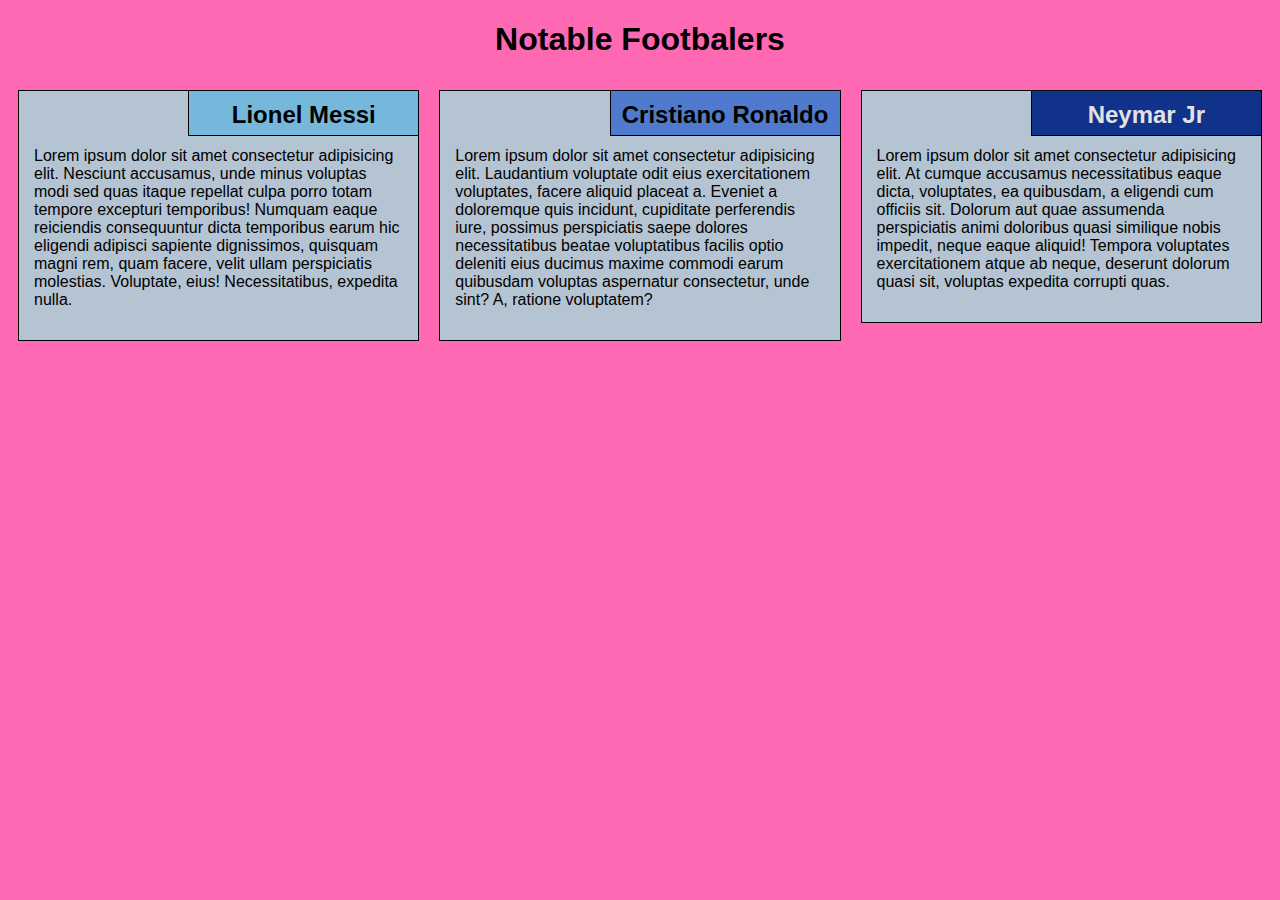
<file: md1sol/index.html>
<!DOCTYPE html>
<html lang="en">

<head>
    <meta charset="utf-8">
    <meta name="viewport" content="width=device-width, initial-scale=1">
    <title>Assignment Solution for Module 2</title>
    <link rel="stylesheet" href="css/style.css">
</head>

<body>
    <h1>Notable Footbalers</h1>
    <div class="row">
        <div class="col-lg-4 col-md-6 col-sm-12">
            <section class="lebesgue">
                <h2>Lionel Messi</h2>
                <p>
                    Lorem ipsum dolor sit amet consectetur adipisicing elit. Nesciunt accusamus, unde minus voluptas modi sed quas itaque repellat culpa porro totam tempore excepturi temporibus! Numquam eaque reiciendis consequuntur dicta temporibus earum hic eligendi adipisci sapiente dignissimos, quisquam magni rem, quam facere, velit ullam perspiciatis molestias. Voluptate, eius! Necessitatibus, expedita nulla.
                </p>
            </section>
        </div>
        <div class="col-lg-4 col-md-6 col-sm-12">
            <section class="fubini">
                <h2>Cristiano Ronaldo</h2>
                <p>
                    Lorem ipsum dolor sit amet consectetur adipisicing elit. Laudantium voluptate odit eius exercitationem voluptates, facere aliquid placeat a. Eveniet a doloremque quis incidunt, cupiditate perferendis iure, possimus perspiciatis saepe dolores necessitatibus beatae voluptatibus facilis optio deleniti eius ducimus maxime commodi earum quibusdam voluptas aspernatur consectetur, unde sint? A, ratione voluptatem?
                </p>
            </section>
        </div>
        <div class="col-lg-4 col-md-12 col-sm-12">
            <section class="luzin">
                <h2>Neymar Jr</h2>
                <p>
                   Lorem ipsum dolor sit amet consectetur adipisicing elit. At cumque accusamus necessitatibus eaque dicta, voluptates, ea quibusdam, a eligendi cum officiis sit. Dolorum aut quae assumenda perspiciatis animi doloribus quasi similique nobis impedit, neque eaque aliquid! Tempora voluptates exercitationem atque ab neque, deserunt dolorum quasi sit, voluptas expedita corrupti quas.
                </p>
            </section>
        </div>
    </div>
</body>

</html>
</file>
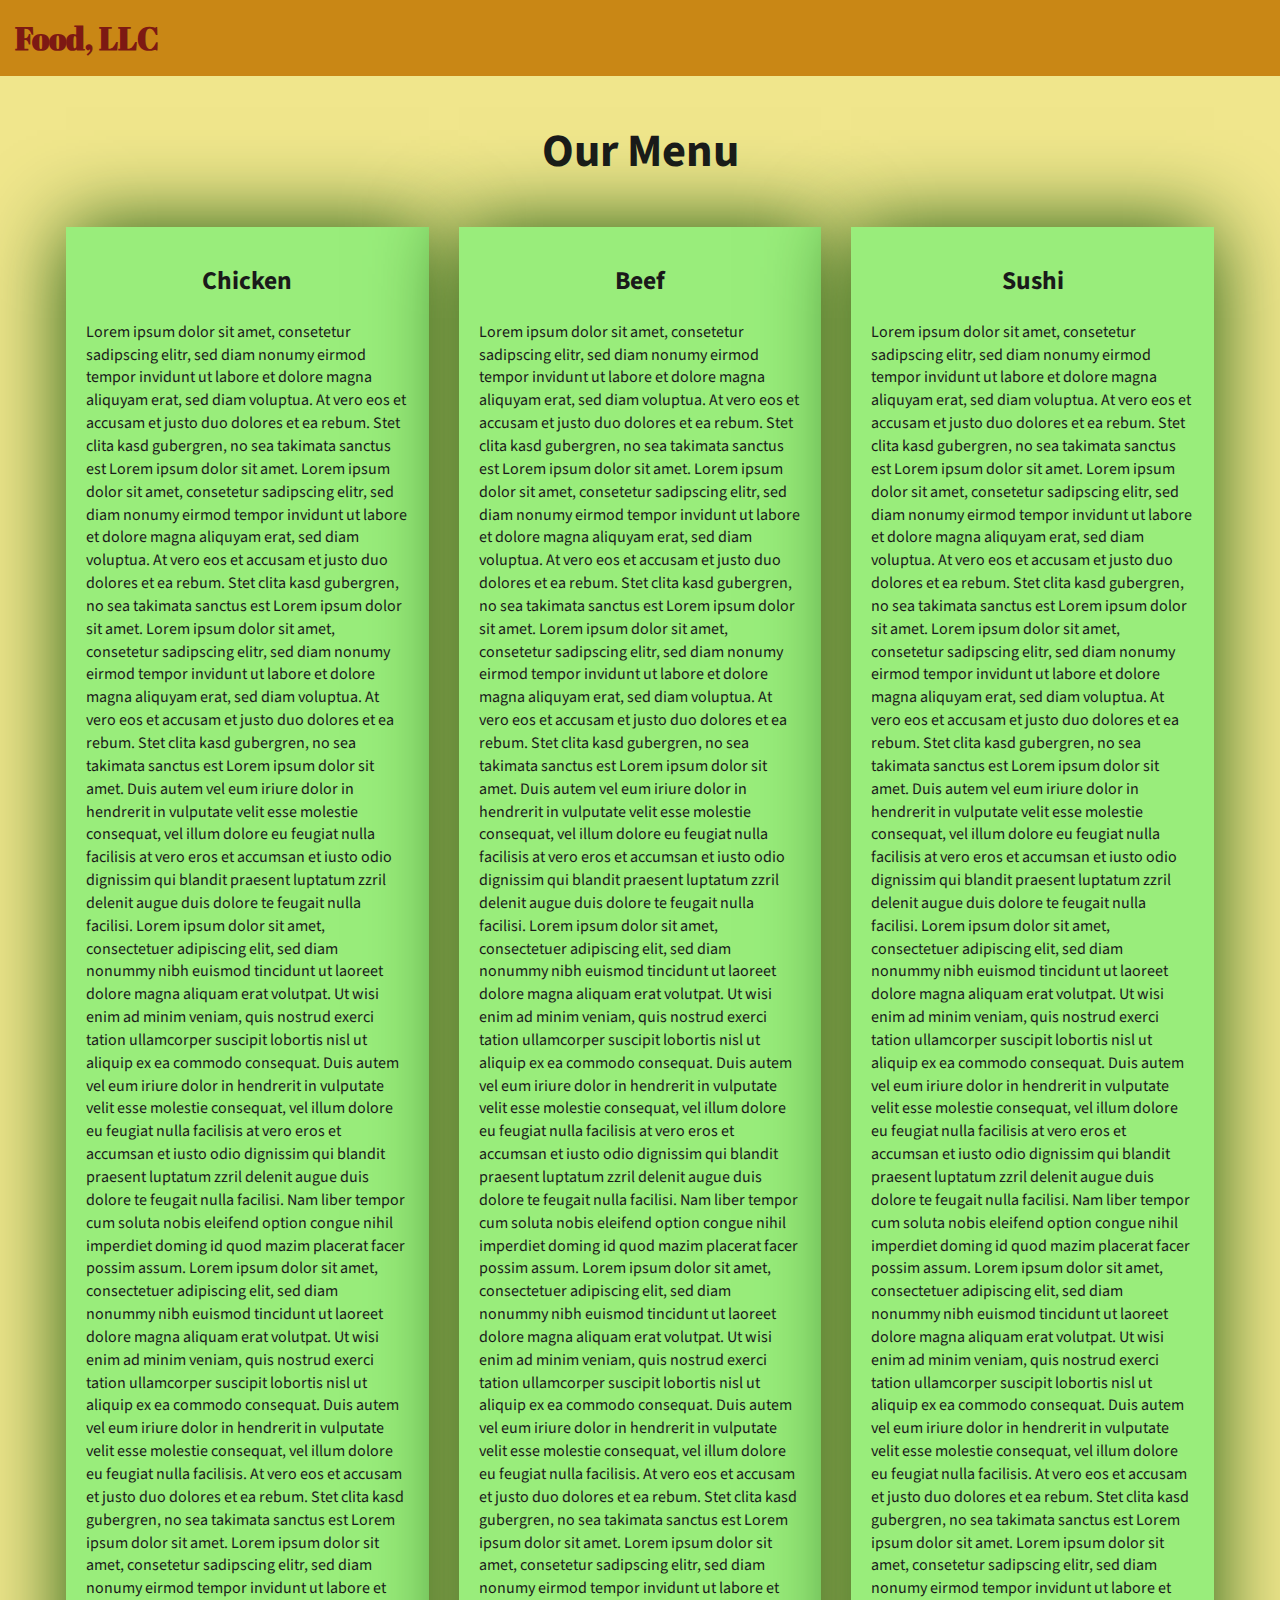
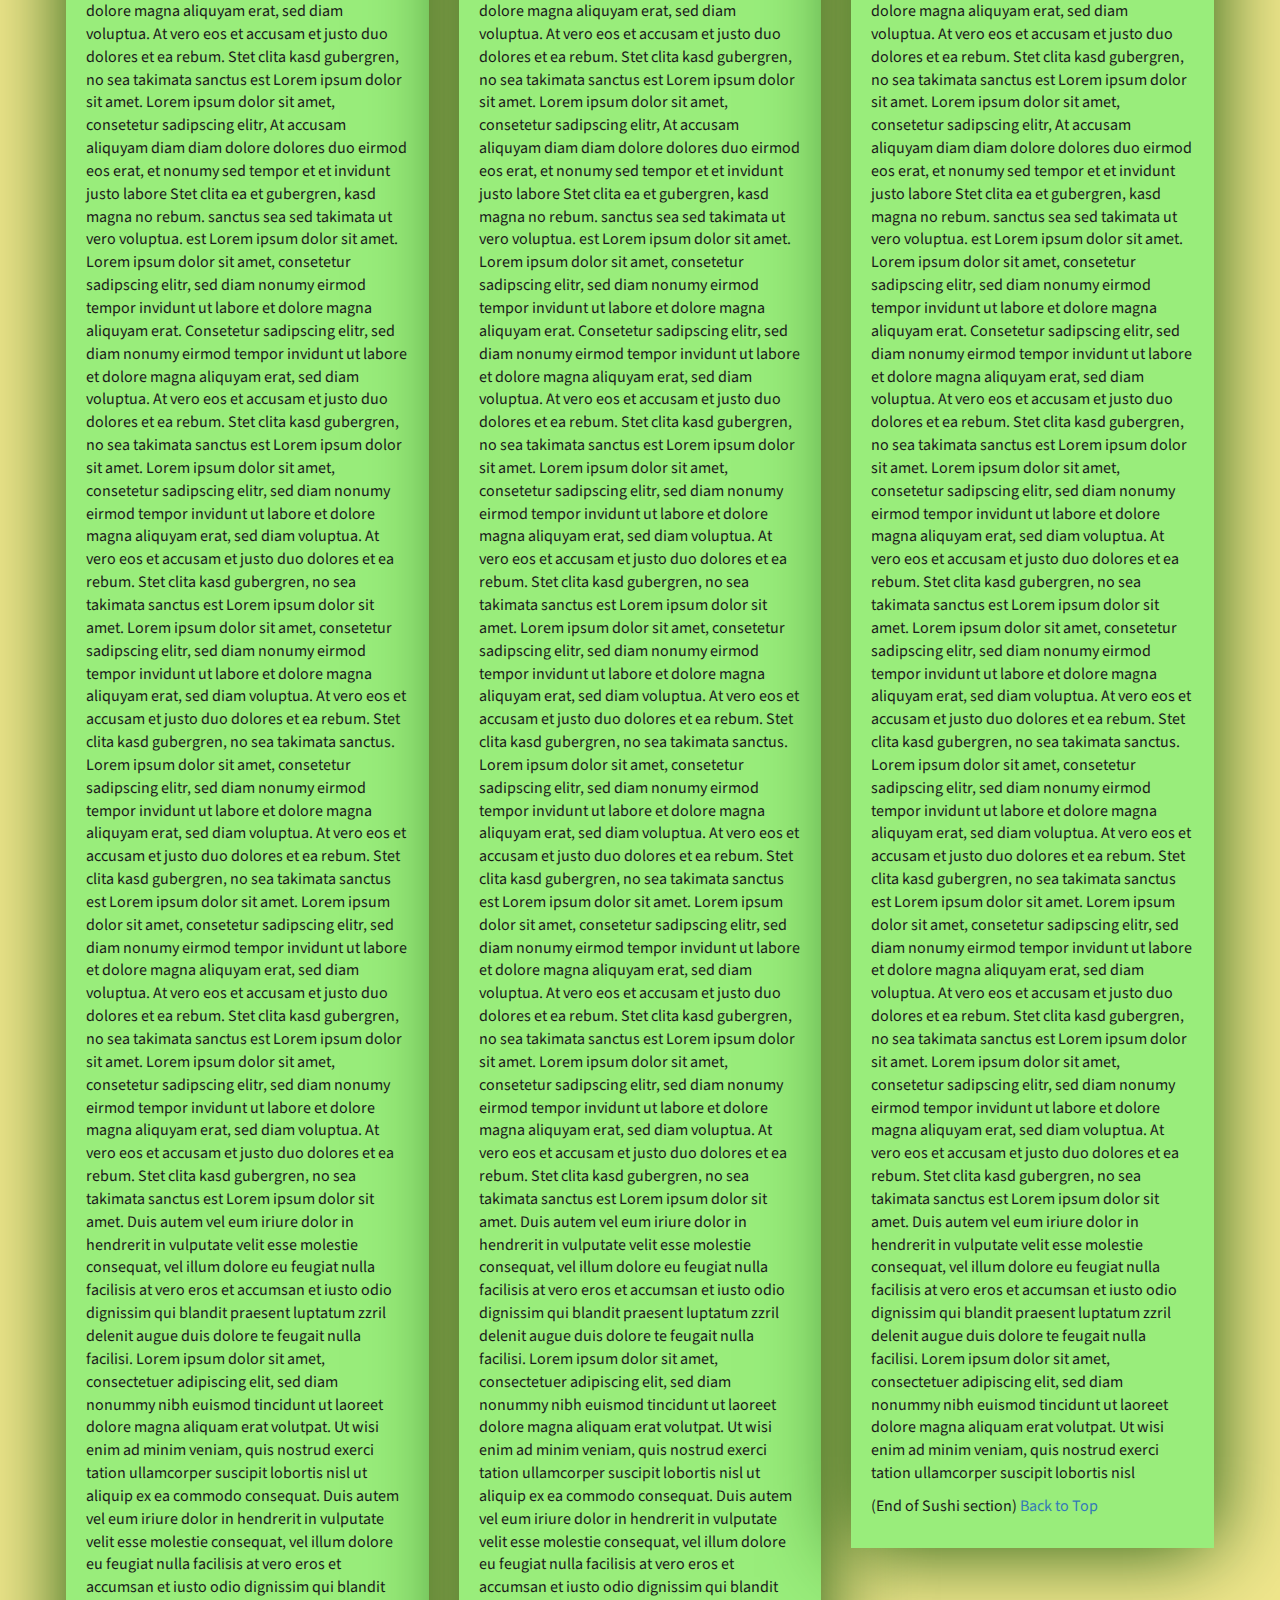
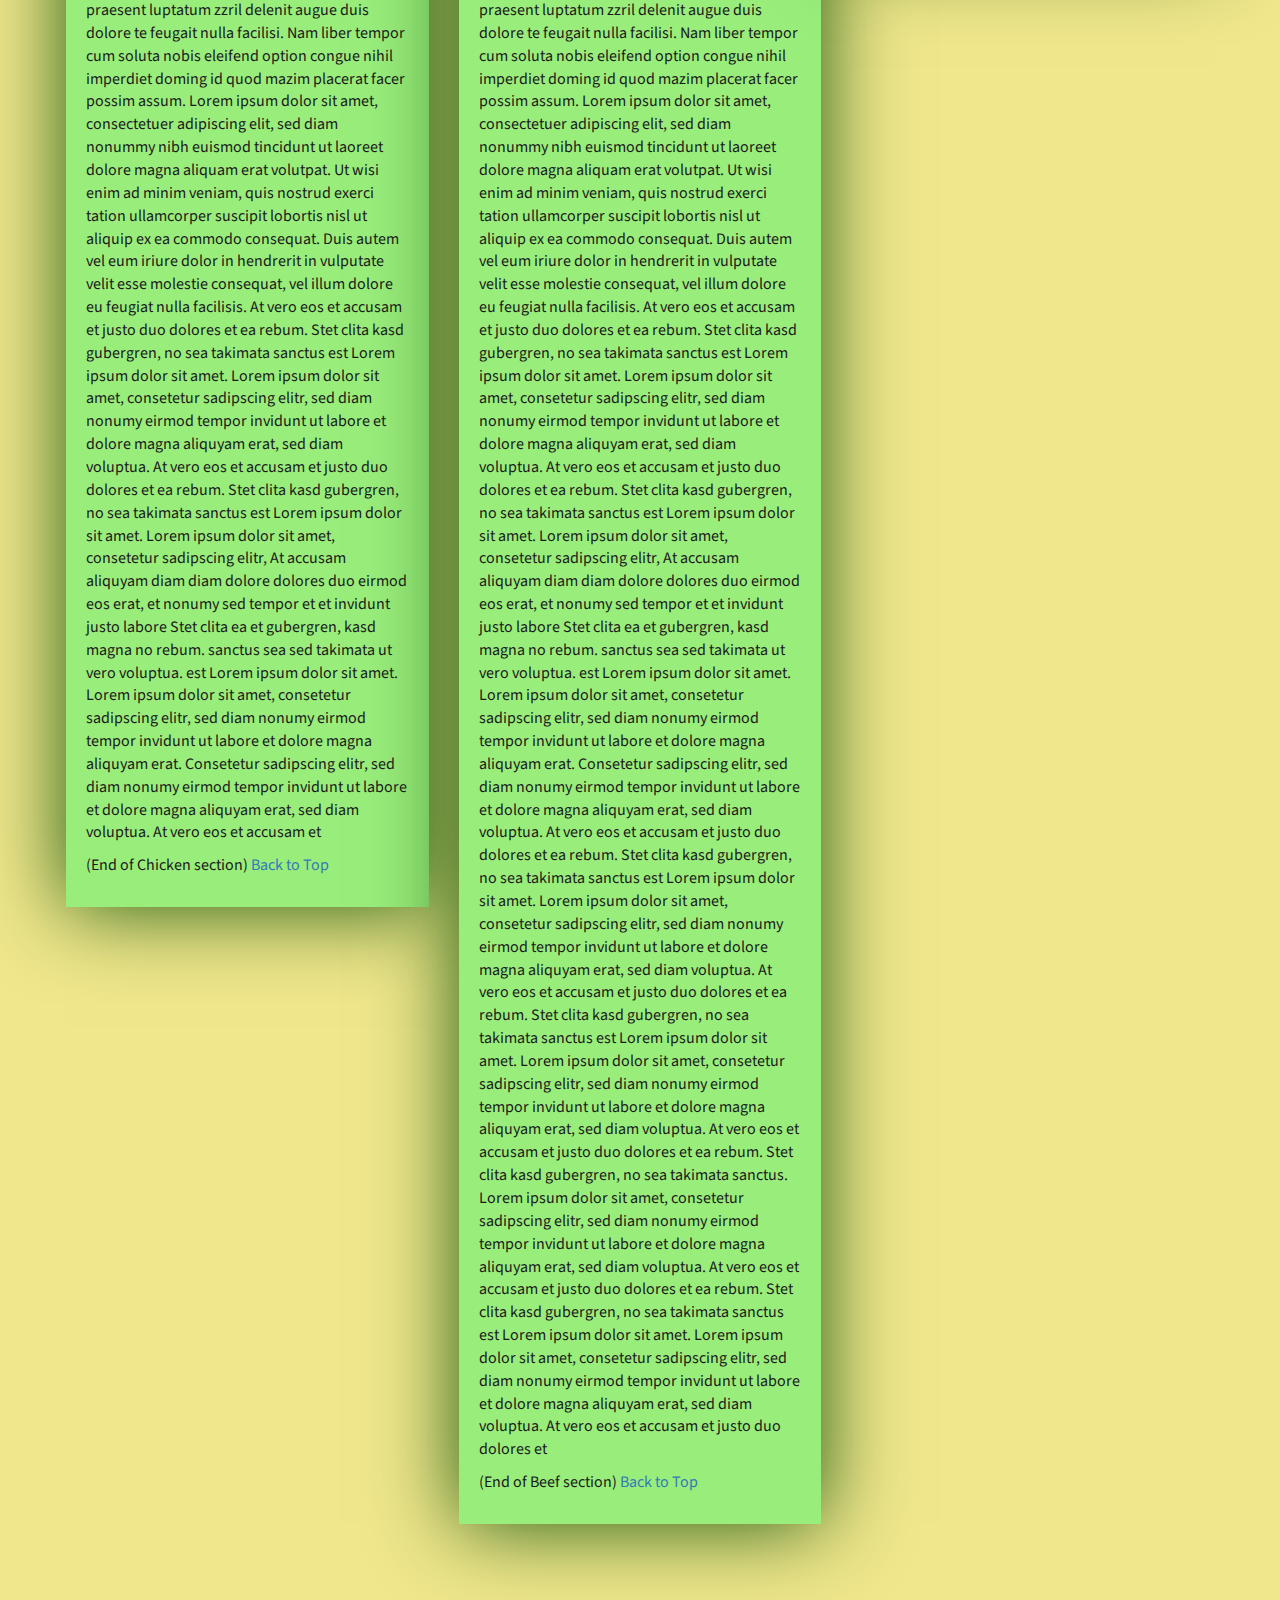
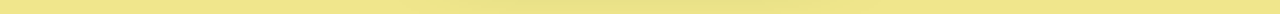
<file: mdsol2/index.html>
<!DOCTYPE html>
<html lang="zxx">

<head>
    <meta charset="utf-8">
    <meta http-equiv="X-UA-Compatible" content="IE=edge">
    <meta name="viewport" content="width=device-width, initial-scale=1">
    <title>Assignment Solution for Module 3</title>
    <link rel="stylesheet" href="css/bootstrap.min.css">
    <link rel="stylesheet" href="css/styles.css">
    <link href="https://fonts.googleapis.com/css?family=Source+Sans+Pro" rel="stylesheet">
    <link href="https://fonts.googleapis.com/css?family=Abril+Fatface" rel="stylesheet">

    <!-- HTML5 shim and Respond.js for IE8 support of HTML5 elements and media queries -->
    <!-- WARNING: Respond.js doesn't work if you view the page via file:// -->
    <!--[if lt IE 9]>
      <script src="https://oss.maxcdn.com/html5shiv/3.7.2/html5shiv.min.js"></script>
      <script src="https://oss.maxcdn.com/respond/1.4.2/respond.min.js"></script>
    <![endif]-->
</head>

<body>
    <header>
        <nav id="header-nav" class="navbar navbar-default">
            <div class="container-fluid">
                <div class="navbar-header">
                    <div class="navbar-brand">
                        <a href="index.html"><h1>Food, LLC</h1></a>
                    </div>

                    <button type="button" class="navbar-toggle collapsed visible-xs" data-toggle="collapse" data-target="#collapsable-nav" aria-expanded="false">
                        <span class="sr-only">Toggle navigation</span>
                        <span class="icon-bar"></span>
                        <span class="icon-bar"></span>
                        <span class="icon-bar"></span>
                    </button>
                </div>

                <div id="collapsable-nav" class="collapse navbar-collapse">
                    <ul id="nav-list" class="nav navbar-nav navbar-right visible-xs text-center">
                        <li>
                            <a href="#chicken-tile"><br class="hidden-xs"> Chicken</a>
                        </li>
                        <li>
                            <a href="#beef-tile"><br class="hidden-xs"> Beef</a>
                        </li>
                        <li>
                            <a href="#sushi-tile"><br class="hidden-xs"> Sushi</a>
                        </li>
                    </ul>
                </div>
            </div>
        </nav>
    </header>

    <div id="main-content" class="container">
        <h2 id="top-heading" class="text-center">Our Menu</h2>
        <div id="home-tiles" class="row">
            <div class="col-md-4 col-sm-6 col-xs-12">
                <div id="chicken-tile">
                    <section>
                        <h3 class="text-center">Chicken</h3>
                        <p>
                            Lorem ipsum dolor sit amet, consetetur sadipscing elitr, sed diam nonumy eirmod tempor invidunt ut labore et dolore magna aliquyam erat, sed diam voluptua. At vero eos et accusam et justo duo dolores et ea rebum. Stet clita kasd gubergren, no sea takimata
                            sanctus est Lorem ipsum dolor sit amet. Lorem ipsum dolor sit amet, consetetur sadipscing elitr, sed diam nonumy eirmod tempor invidunt ut labore et dolore magna aliquyam erat, sed diam voluptua. At vero eos et accusam et justo
                            duo dolores et ea rebum. Stet clita kasd gubergren, no sea takimata sanctus est Lorem ipsum dolor sit amet. Lorem ipsum dolor sit amet, consetetur sadipscing elitr, sed diam nonumy eirmod tempor invidunt ut labore et dolore
                            magna aliquyam erat, sed diam voluptua. At vero eos et accusam et justo duo dolores et ea rebum. Stet clita kasd gubergren, no sea takimata sanctus est Lorem ipsum dolor sit amet. Duis autem vel eum iriure dolor in hendrerit
                            in vulputate velit esse molestie consequat, vel illum dolore eu feugiat nulla facilisis at vero eros et accumsan et iusto odio dignissim qui blandit praesent luptatum zzril delenit augue duis dolore te feugait nulla facilisi.
                            Lorem ipsum dolor sit amet, consectetuer adipiscing elit, sed diam nonummy nibh euismod tincidunt ut laoreet dolore magna aliquam erat volutpat. Ut wisi enim ad minim veniam, quis nostrud exerci tation ullamcorper suscipit
                            lobortis nisl ut aliquip ex ea commodo consequat. Duis autem vel eum iriure dolor in hendrerit in vulputate velit esse molestie consequat, vel illum dolore eu feugiat nulla facilisis at vero eros et accumsan et iusto odio dignissim
                            qui blandit praesent luptatum zzril delenit augue duis dolore te feugait nulla facilisi. Nam liber tempor cum soluta nobis eleifend option congue nihil imperdiet doming id quod mazim placerat facer possim assum. Lorem ipsum
                            dolor sit amet, consectetuer adipiscing elit, sed diam nonummy nibh euismod tincidunt ut laoreet dolore magna aliquam erat volutpat. Ut wisi enim ad minim veniam, quis nostrud exerci tation ullamcorper suscipit lobortis nisl
                            ut aliquip ex ea commodo consequat. Duis autem vel eum iriure dolor in hendrerit in vulputate velit esse molestie consequat, vel illum dolore eu feugiat nulla facilisis. At vero eos et accusam et justo duo dolores et ea rebum.
                            Stet clita kasd gubergren, no sea takimata sanctus est Lorem ipsum dolor sit amet. Lorem ipsum dolor sit amet, consetetur sadipscing elitr, sed diam nonumy eirmod tempor invidunt ut labore et dolore magna aliquyam erat, sed
                            diam voluptua. At vero eos et accusam et justo duo dolores et ea rebum. Stet clita kasd gubergren, no sea takimata sanctus est Lorem ipsum dolor sit amet. Lorem ipsum dolor sit amet, consetetur sadipscing elitr, At accusam
                            aliquyam diam diam dolore dolores duo eirmod eos erat, et nonumy sed tempor et et invidunt justo labore Stet clita ea et gubergren, kasd magna no rebum. sanctus sea sed takimata ut vero voluptua. est Lorem ipsum dolor sit amet.
                            Lorem ipsum dolor sit amet, consetetur sadipscing elitr, sed diam nonumy eirmod tempor invidunt ut labore et dolore magna aliquyam erat. Consetetur sadipscing elitr, sed diam nonumy eirmod tempor invidunt ut labore et dolore
                            magna aliquyam erat, sed diam voluptua. At vero eos et accusam et justo duo dolores et ea rebum. Stet clita kasd gubergren, no sea takimata sanctus est Lorem ipsum dolor sit amet. Lorem ipsum dolor sit amet, consetetur sadipscing
                            elitr, sed diam nonumy eirmod tempor invidunt ut labore et dolore magna aliquyam erat, sed diam voluptua. At vero eos et accusam et justo duo dolores et ea rebum. Stet clita kasd gubergren, no sea takimata sanctus est Lorem
                            ipsum dolor sit amet. Lorem ipsum dolor sit amet, consetetur sadipscing elitr, sed diam nonumy eirmod tempor invidunt ut labore et dolore magna aliquyam erat, sed diam voluptua. At vero eos et accusam et justo duo dolores et
                            ea rebum. Stet clita kasd gubergren, no sea takimata sanctus. Lorem ipsum dolor sit amet, consetetur sadipscing elitr, sed diam nonumy eirmod tempor invidunt ut labore et dolore magna aliquyam erat, sed diam voluptua. At vero
                            eos et accusam et justo duo dolores et ea rebum. Stet clita kasd gubergren, no sea takimata sanctus est Lorem ipsum dolor sit amet. Lorem ipsum dolor sit amet, consetetur sadipscing elitr, sed diam nonumy eirmod tempor invidunt
                            ut labore et dolore magna aliquyam erat, sed diam voluptua. At vero eos et accusam et justo duo dolores et ea rebum. Stet clita kasd gubergren, no sea takimata sanctus est Lorem ipsum dolor sit amet. Lorem ipsum dolor sit amet,
                            consetetur sadipscing elitr, sed diam nonumy eirmod tempor invidunt ut labore et dolore magna aliquyam erat, sed diam voluptua. At vero eos et accusam et justo duo dolores et ea rebum. Stet clita kasd gubergren, no sea takimata
                            sanctus est Lorem ipsum dolor sit amet. Duis autem vel eum iriure dolor in hendrerit in vulputate velit esse molestie consequat, vel illum dolore eu feugiat nulla facilisis at vero eros et accumsan et iusto odio dignissim qui
                            blandit praesent luptatum zzril delenit augue duis dolore te feugait nulla facilisi. Lorem ipsum dolor sit amet, consectetuer adipiscing elit, sed diam nonummy nibh euismod tincidunt ut laoreet dolore magna aliquam erat volutpat.
                            Ut wisi enim ad minim veniam, quis nostrud exerci tation ullamcorper suscipit lobortis nisl ut aliquip ex ea commodo consequat. Duis autem vel eum iriure dolor in hendrerit in vulputate velit esse molestie consequat, vel illum
                            dolore eu feugiat nulla facilisis at vero eros et accumsan et iusto odio dignissim qui blandit praesent luptatum zzril delenit augue duis dolore te feugait nulla facilisi. Nam liber tempor cum soluta nobis eleifend option congue
                            nihil imperdiet doming id quod mazim placerat facer possim assum. Lorem ipsum dolor sit amet, consectetuer adipiscing elit, sed diam nonummy nibh euismod tincidunt ut laoreet dolore magna aliquam erat volutpat. Ut wisi enim
                            ad minim veniam, quis nostrud exerci tation ullamcorper suscipit lobortis nisl ut aliquip ex ea commodo consequat. Duis autem vel eum iriure dolor in hendrerit in vulputate velit esse molestie consequat, vel illum dolore eu
                            feugiat nulla facilisis. At vero eos et accusam et justo duo dolores et ea rebum. Stet clita kasd gubergren, no sea takimata sanctus est Lorem ipsum dolor sit amet. Lorem ipsum dolor sit amet, consetetur sadipscing elitr, sed
                            diam nonumy eirmod tempor invidunt ut labore et dolore magna aliquyam erat, sed diam voluptua. At vero eos et accusam et justo duo dolores et ea rebum. Stet clita kasd gubergren, no sea takimata sanctus est Lorem ipsum dolor
                            sit amet. Lorem ipsum dolor sit amet, consetetur sadipscing elitr, At accusam aliquyam diam diam dolore dolores duo eirmod eos erat, et nonumy sed tempor et et invidunt justo labore Stet clita ea et gubergren, kasd magna no
                            rebum. sanctus sea sed takimata ut vero voluptua. est Lorem ipsum dolor sit amet. Lorem ipsum dolor sit amet, consetetur sadipscing elitr, sed diam nonumy eirmod tempor invidunt ut labore et dolore magna aliquyam erat. Consetetur
                            sadipscing elitr, sed diam nonumy eirmod tempor invidunt ut labore et dolore magna aliquyam erat, sed diam voluptua. At vero eos et accusam et
                        </p>
                        <p>
                            (End of Chicken section) <a href="#top-heading">Back to Top</a>
                        </p>
                    </section>
                </div>
            </div>
            <div class="col-md-4 col-sm-6 col-xs-12">
                <div id="beef-tile">
                    <section>
                        <h3 class="text-center">Beef</h3>
                        <p>
                            Lorem ipsum dolor sit amet, consetetur sadipscing elitr, sed diam nonumy eirmod tempor invidunt ut labore et dolore magna aliquyam erat, sed diam voluptua. At vero eos et accusam et justo duo dolores et ea rebum. Stet clita kasd gubergren, no sea takimata
                            sanctus est Lorem ipsum dolor sit amet. Lorem ipsum dolor sit amet, consetetur sadipscing elitr, sed diam nonumy eirmod tempor invidunt ut labore et dolore magna aliquyam erat, sed diam voluptua. At vero eos et accusam et justo
                            duo dolores et ea rebum. Stet clita kasd gubergren, no sea takimata sanctus est Lorem ipsum dolor sit amet. Lorem ipsum dolor sit amet, consetetur sadipscing elitr, sed diam nonumy eirmod tempor invidunt ut labore et dolore
                            magna aliquyam erat, sed diam voluptua. At vero eos et accusam et justo duo dolores et ea rebum. Stet clita kasd gubergren, no sea takimata sanctus est Lorem ipsum dolor sit amet. Duis autem vel eum iriure dolor in hendrerit
                            in vulputate velit esse molestie consequat, vel illum dolore eu feugiat nulla facilisis at vero eros et accumsan et iusto odio dignissim qui blandit praesent luptatum zzril delenit augue duis dolore te feugait nulla facilisi.
                            Lorem ipsum dolor sit amet, consectetuer adipiscing elit, sed diam nonummy nibh euismod tincidunt ut laoreet dolore magna aliquam erat volutpat. Ut wisi enim ad minim veniam, quis nostrud exerci tation ullamcorper suscipit
                            lobortis nisl ut aliquip ex ea commodo consequat. Duis autem vel eum iriure dolor in hendrerit in vulputate velit esse molestie consequat, vel illum dolore eu feugiat nulla facilisis at vero eros et accumsan et iusto odio dignissim
                            qui blandit praesent luptatum zzril delenit augue duis dolore te feugait nulla facilisi. Nam liber tempor cum soluta nobis eleifend option congue nihil imperdiet doming id quod mazim placerat facer possim assum. Lorem ipsum
                            dolor sit amet, consectetuer adipiscing elit, sed diam nonummy nibh euismod tincidunt ut laoreet dolore magna aliquam erat volutpat. Ut wisi enim ad minim veniam, quis nostrud exerci tation ullamcorper suscipit lobortis nisl
                            ut aliquip ex ea commodo consequat. Duis autem vel eum iriure dolor in hendrerit in vulputate velit esse molestie consequat, vel illum dolore eu feugiat nulla facilisis. At vero eos et accusam et justo duo dolores et ea rebum.
                            Stet clita kasd gubergren, no sea takimata sanctus est Lorem ipsum dolor sit amet. Lorem ipsum dolor sit amet, consetetur sadipscing elitr, sed diam nonumy eirmod tempor invidunt ut labore et dolore magna aliquyam erat, sed
                            diam voluptua. At vero eos et accusam et justo duo dolores et ea rebum. Stet clita kasd gubergren, no sea takimata sanctus est Lorem ipsum dolor sit amet. Lorem ipsum dolor sit amet, consetetur sadipscing elitr, At accusam
                            aliquyam diam diam dolore dolores duo eirmod eos erat, et nonumy sed tempor et et invidunt justo labore Stet clita ea et gubergren, kasd magna no rebum. sanctus sea sed takimata ut vero voluptua. est Lorem ipsum dolor sit amet.
                            Lorem ipsum dolor sit amet, consetetur sadipscing elitr, sed diam nonumy eirmod tempor invidunt ut labore et dolore magna aliquyam erat. Consetetur sadipscing elitr, sed diam nonumy eirmod tempor invidunt ut labore et dolore
                            magna aliquyam erat, sed diam voluptua. At vero eos et accusam et justo duo dolores et ea rebum. Stet clita kasd gubergren, no sea takimata sanctus est Lorem ipsum dolor sit amet. Lorem ipsum dolor sit amet, consetetur sadipscing
                            elitr, sed diam nonumy eirmod tempor invidunt ut labore et dolore magna aliquyam erat, sed diam voluptua. At vero eos et accusam et justo duo dolores et ea rebum. Stet clita kasd gubergren, no sea takimata sanctus est Lorem
                            ipsum dolor sit amet. Lorem ipsum dolor sit amet, consetetur sadipscing elitr, sed diam nonumy eirmod tempor invidunt ut labore et dolore magna aliquyam erat, sed diam voluptua. At vero eos et accusam et justo duo dolores et
                            ea rebum. Stet clita kasd gubergren, no sea takimata sanctus. Lorem ipsum dolor sit amet, consetetur sadipscing elitr, sed diam nonumy eirmod tempor invidunt ut labore et dolore magna aliquyam erat, sed diam voluptua. At vero
                            eos et accusam et justo duo dolores et ea rebum. Stet clita kasd gubergren, no sea takimata sanctus est Lorem ipsum dolor sit amet. Lorem ipsum dolor sit amet, consetetur sadipscing elitr, sed diam nonumy eirmod tempor invidunt
                            ut labore et dolore magna aliquyam erat, sed diam voluptua. At vero eos et accusam et justo duo dolores et ea rebum. Stet clita kasd gubergren, no sea takimata sanctus est Lorem ipsum dolor sit amet. Lorem ipsum dolor sit amet,
                            consetetur sadipscing elitr, sed diam nonumy eirmod tempor invidunt ut labore et dolore magna aliquyam erat, sed diam voluptua. At vero eos et accusam et justo duo dolores et ea rebum. Stet clita kasd gubergren, no sea takimata
                            sanctus est Lorem ipsum dolor sit amet. Duis autem vel eum iriure dolor in hendrerit in vulputate velit esse molestie consequat, vel illum dolore eu feugiat nulla facilisis at vero eros et accumsan et iusto odio dignissim qui
                            blandit praesent luptatum zzril delenit augue duis dolore te feugait nulla facilisi. Lorem ipsum dolor sit amet, consectetuer adipiscing elit, sed diam nonummy nibh euismod tincidunt ut laoreet dolore magna aliquam erat volutpat.
                            Ut wisi enim ad minim veniam, quis nostrud exerci tation ullamcorper suscipit lobortis nisl ut aliquip ex ea commodo consequat. Duis autem vel eum iriure dolor in hendrerit in vulputate velit esse molestie consequat, vel illum
                            dolore eu feugiat nulla facilisis at vero eros et accumsan et iusto odio dignissim qui blandit praesent luptatum zzril delenit augue duis dolore te feugait nulla facilisi. Nam liber tempor cum soluta nobis eleifend option congue
                            nihil imperdiet doming id quod mazim placerat facer possim assum. Lorem ipsum dolor sit amet, consectetuer adipiscing elit, sed diam nonummy nibh euismod tincidunt ut laoreet dolore magna aliquam erat volutpat. Ut wisi enim
                            ad minim veniam, quis nostrud exerci tation ullamcorper suscipit lobortis nisl ut aliquip ex ea commodo consequat. Duis autem vel eum iriure dolor in hendrerit in vulputate velit esse molestie consequat, vel illum dolore eu
                            feugiat nulla facilisis. At vero eos et accusam et justo duo dolores et ea rebum. Stet clita kasd gubergren, no sea takimata sanctus est Lorem ipsum dolor sit amet. Lorem ipsum dolor sit amet, consetetur sadipscing elitr, sed
                            diam nonumy eirmod tempor invidunt ut labore et dolore magna aliquyam erat, sed diam voluptua. At vero eos et accusam et justo duo dolores et ea rebum. Stet clita kasd gubergren, no sea takimata sanctus est Lorem ipsum dolor
                            sit amet. Lorem ipsum dolor sit amet, consetetur sadipscing elitr, At accusam aliquyam diam diam dolore dolores duo eirmod eos erat, et nonumy sed tempor et et invidunt justo labore Stet clita ea et gubergren, kasd magna no
                            rebum. sanctus sea sed takimata ut vero voluptua. est Lorem ipsum dolor sit amet. Lorem ipsum dolor sit amet, consetetur sadipscing elitr, sed diam nonumy eirmod tempor invidunt ut labore et dolore magna aliquyam erat. Consetetur
                            sadipscing elitr, sed diam nonumy eirmod tempor invidunt ut labore et dolore magna aliquyam erat, sed diam voluptua. At vero eos et accusam et justo duo dolores et ea rebum. Stet clita kasd gubergren, no sea takimata sanctus
                            est Lorem ipsum dolor sit amet. Lorem ipsum dolor sit amet, consetetur sadipscing elitr, sed diam nonumy eirmod tempor invidunt ut labore et dolore magna aliquyam erat, sed diam voluptua. At vero eos et accusam et justo duo
                            dolores et ea rebum. Stet clita kasd gubergren, no sea takimata sanctus est Lorem ipsum dolor sit amet. Lorem ipsum dolor sit amet, consetetur sadipscing elitr, sed diam nonumy eirmod tempor invidunt ut labore et dolore magna
                            aliquyam erat, sed diam voluptua. At vero eos et accusam et justo duo dolores et ea rebum. Stet clita kasd gubergren, no sea takimata sanctus. Lorem ipsum dolor sit amet, consetetur sadipscing elitr, sed diam nonumy eirmod
                            tempor invidunt ut labore et dolore magna aliquyam erat, sed diam voluptua. At vero eos et accusam et justo duo dolores et ea rebum. Stet clita kasd gubergren, no sea takimata sanctus est Lorem ipsum dolor sit amet. Lorem ipsum
                            dolor sit amet, consetetur sadipscing elitr, sed diam nonumy eirmod tempor invidunt ut labore et dolore magna aliquyam erat, sed diam voluptua. At vero eos et accusam et justo duo dolores et
                        </p>
                        <p>
                            (End of Beef section) <a href="#top-heading">Back to Top</a>
                        </p>
                    </section>
                </div>
            </div>
            <!-- <div class="clearfix visible-md-block"></div> -->
            <div class="col-md-4 col-sm-12 col-xs-12">
                <div id="sushi-tile">
                    <section>
                        <h3 class="text-center">Sushi</h3>
                        <p>
                            Lorem ipsum dolor sit amet, consetetur sadipscing elitr, sed diam nonumy eirmod tempor invidunt ut labore et dolore magna aliquyam erat, sed diam voluptua. At vero eos et accusam et justo duo dolores et ea rebum. Stet clita kasd gubergren, no sea takimata
                            sanctus est Lorem ipsum dolor sit amet. Lorem ipsum dolor sit amet, consetetur sadipscing elitr, sed diam nonumy eirmod tempor invidunt ut labore et dolore magna aliquyam erat, sed diam voluptua. At vero eos et accusam et justo
                            duo dolores et ea rebum. Stet clita kasd gubergren, no sea takimata sanctus est Lorem ipsum dolor sit amet. Lorem ipsum dolor sit amet, consetetur sadipscing elitr, sed diam nonumy eirmod tempor invidunt ut labore et dolore
                            magna aliquyam erat, sed diam voluptua. At vero eos et accusam et justo duo dolores et ea rebum. Stet clita kasd gubergren, no sea takimata sanctus est Lorem ipsum dolor sit amet. Duis autem vel eum iriure dolor in hendrerit
                            in vulputate velit esse molestie consequat, vel illum dolore eu feugiat nulla facilisis at vero eros et accumsan et iusto odio dignissim qui blandit praesent luptatum zzril delenit augue duis dolore te feugait nulla facilisi.
                            Lorem ipsum dolor sit amet, consectetuer adipiscing elit, sed diam nonummy nibh euismod tincidunt ut laoreet dolore magna aliquam erat volutpat. Ut wisi enim ad minim veniam, quis nostrud exerci tation ullamcorper suscipit
                            lobortis nisl ut aliquip ex ea commodo consequat. Duis autem vel eum iriure dolor in hendrerit in vulputate velit esse molestie consequat, vel illum dolore eu feugiat nulla facilisis at vero eros et accumsan et iusto odio dignissim
                            qui blandit praesent luptatum zzril delenit augue duis dolore te feugait nulla facilisi. Nam liber tempor cum soluta nobis eleifend option congue nihil imperdiet doming id quod mazim placerat facer possim assum. Lorem ipsum
                            dolor sit amet, consectetuer adipiscing elit, sed diam nonummy nibh euismod tincidunt ut laoreet dolore magna aliquam erat volutpat. Ut wisi enim ad minim veniam, quis nostrud exerci tation ullamcorper suscipit lobortis nisl
                            ut aliquip ex ea commodo consequat. Duis autem vel eum iriure dolor in hendrerit in vulputate velit esse molestie consequat, vel illum dolore eu feugiat nulla facilisis. At vero eos et accusam et justo duo dolores et ea rebum.
                            Stet clita kasd gubergren, no sea takimata sanctus est Lorem ipsum dolor sit amet. Lorem ipsum dolor sit amet, consetetur sadipscing elitr, sed diam nonumy eirmod tempor invidunt ut labore et dolore magna aliquyam erat, sed
                            diam voluptua. At vero eos et accusam et justo duo dolores et ea rebum. Stet clita kasd gubergren, no sea takimata sanctus est Lorem ipsum dolor sit amet. Lorem ipsum dolor sit amet, consetetur sadipscing elitr, At accusam
                            aliquyam diam diam dolore dolores duo eirmod eos erat, et nonumy sed tempor et et invidunt justo labore Stet clita ea et gubergren, kasd magna no rebum. sanctus sea sed takimata ut vero voluptua. est Lorem ipsum dolor sit amet.
                            Lorem ipsum dolor sit amet, consetetur sadipscing elitr, sed diam nonumy eirmod tempor invidunt ut labore et dolore magna aliquyam erat. Consetetur sadipscing elitr, sed diam nonumy eirmod tempor invidunt ut labore et dolore
                            magna aliquyam erat, sed diam voluptua. At vero eos et accusam et justo duo dolores et ea rebum. Stet clita kasd gubergren, no sea takimata sanctus est Lorem ipsum dolor sit amet. Lorem ipsum dolor sit amet, consetetur sadipscing
                            elitr, sed diam nonumy eirmod tempor invidunt ut labore et dolore magna aliquyam erat, sed diam voluptua. At vero eos et accusam et justo duo dolores et ea rebum. Stet clita kasd gubergren, no sea takimata sanctus est Lorem
                            ipsum dolor sit amet. Lorem ipsum dolor sit amet, consetetur sadipscing elitr, sed diam nonumy eirmod tempor invidunt ut labore et dolore magna aliquyam erat, sed diam voluptua. At vero eos et accusam et justo duo dolores et
                            ea rebum. Stet clita kasd gubergren, no sea takimata sanctus. Lorem ipsum dolor sit amet, consetetur sadipscing elitr, sed diam nonumy eirmod tempor invidunt ut labore et dolore magna aliquyam erat, sed diam voluptua. At vero
                            eos et accusam et justo duo dolores et ea rebum. Stet clita kasd gubergren, no sea takimata sanctus est Lorem ipsum dolor sit amet. Lorem ipsum dolor sit amet, consetetur sadipscing elitr, sed diam nonumy eirmod tempor invidunt
                            ut labore et dolore magna aliquyam erat, sed diam voluptua. At vero eos et accusam et justo duo dolores et ea rebum. Stet clita kasd gubergren, no sea takimata sanctus est Lorem ipsum dolor sit amet. Lorem ipsum dolor sit amet,
                            consetetur sadipscing elitr, sed diam nonumy eirmod tempor invidunt ut labore et dolore magna aliquyam erat, sed diam voluptua. At vero eos et accusam et justo duo dolores et ea rebum. Stet clita kasd gubergren, no sea takimata
                            sanctus est Lorem ipsum dolor sit amet. Duis autem vel eum iriure dolor in hendrerit in vulputate velit esse molestie consequat, vel illum dolore eu feugiat nulla facilisis at vero eros et accumsan et iusto odio dignissim qui
                            blandit praesent luptatum zzril delenit augue duis dolore te feugait nulla facilisi. Lorem ipsum dolor sit amet, consectetuer adipiscing elit, sed diam nonummy nibh euismod tincidunt ut laoreet dolore magna aliquam erat volutpat.
                            Ut wisi enim ad minim veniam, quis nostrud exerci tation ullamcorper suscipit lobortis nisl
                        </p>
                        <p>
                            (End of Sushi section) <a href="#top-heading">Back to Top</a>
                        </p>
                    </section>
                </div>
            </div>
            <!-- <div class="clearfix visible-lg-block"></div> -->
        </div>
    </div>
    <div class="clearfix visible-lg-block"></div>


    <!-- jQuery (Bootstrap JS plugins depend on it) -->
    <script src="js/jquery-3.1.1.min.js"></script>
    <script src="js/bootstrap.min.js"></script>
    <!-- <script src="js/script.js"></script> -->

</body>

</html>
</file>
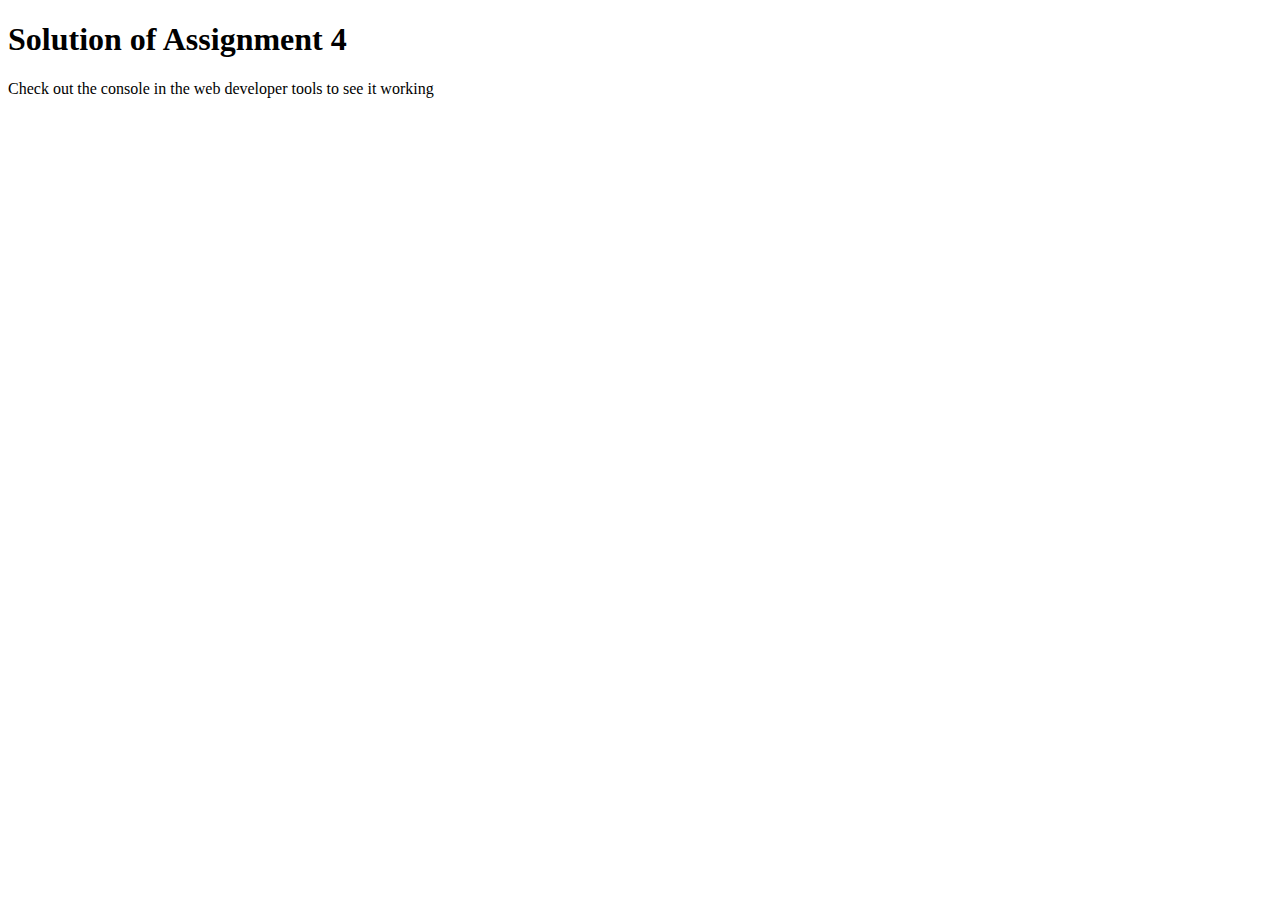
<file: mdsol3/index.html>
<!DOCTYPE html>
<html>

<head>
    <meta charset="utf-8">
    <title>Assignment Solution for Module 4</title>
    <script src="SpeakHello.js"></script>
    <script src="SpeakGoodBye.js"></script>
    <script src="script.js"></script>
</head>

<body>
    <h1>Solution of Assignment 4</h1>
    <p>Check out the console in the web developer tools to see it working</p>
</body>

</html>
</file>
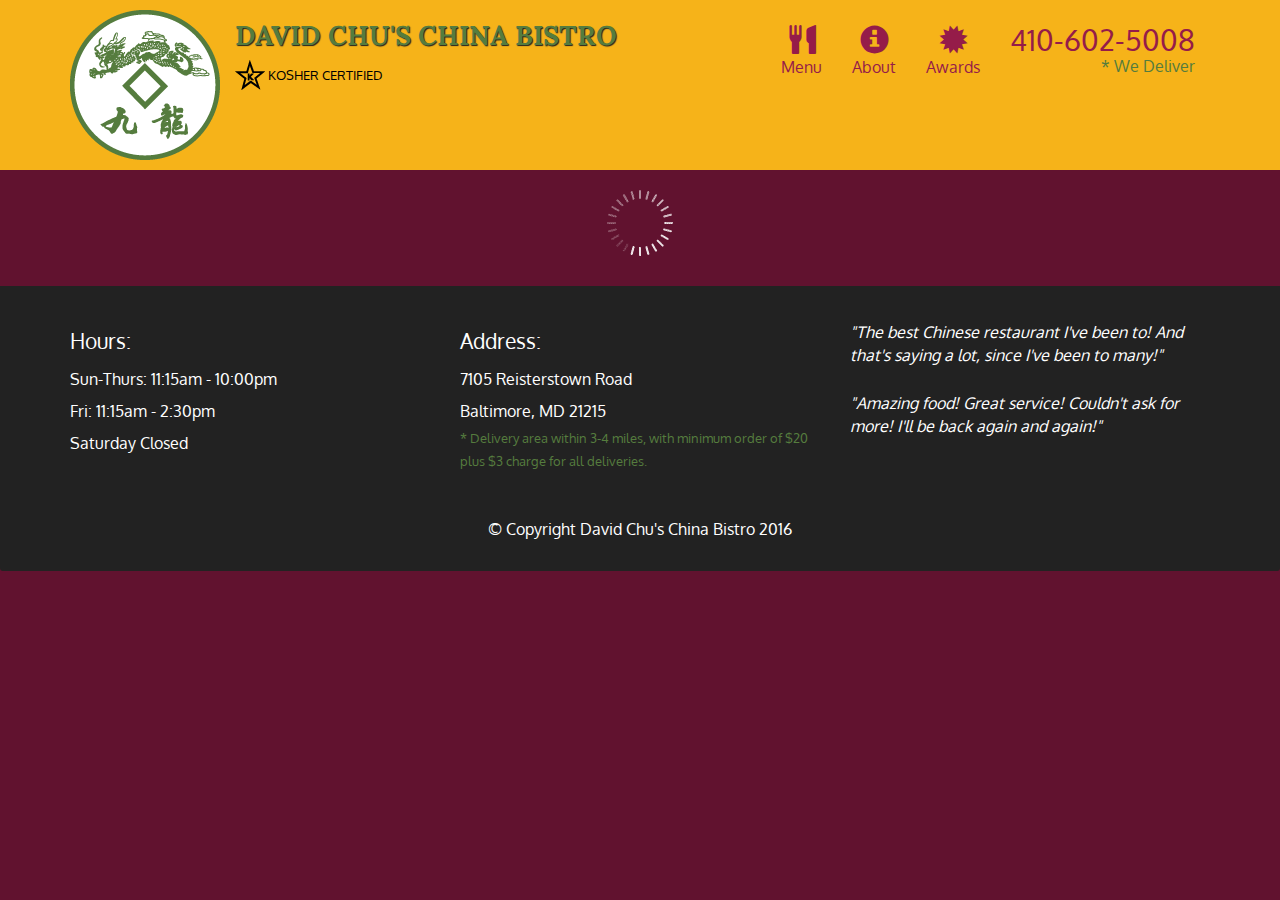
<file: mdsol4/index.html>
<!doctype html>
<html lang="en">
  <head>
    <meta charset="utf-8">
    <meta http-equiv="X-UA-Compatible" content="IE=edge">
    <meta name="viewport" content="width=device-width, initial-scale=1">
    <title>David Chu's China Bistro</title>
    <link rel="stylesheet" href="css/bootstrap.min.css">
    <link rel="stylesheet" href="css/styles.css">
    <link href='https://fonts.googleapis.com/css?family=Oxygen:400,300,700' rel='stylesheet' type='text/css'>
    <link href='https://fonts.googleapis.com/css?family=Lora' rel='stylesheet' type='text/css'>
  </head>
<body>
  <header>
    <nav id="header-nav" class="navbar navbar-default">
      <div class="container">
        <div class="navbar-header">
          <a href="index.html" class="pull-left visible-md visible-lg">
            <div id="logo-img" alt="Logo image"></div>
          </a>

          <div class="navbar-brand">
            <a href="index.html"><h1>David Chu's China Bistro</h1></a>
            <p>
              <img src="images/star-k-logo.png" alt="Kosher certification">
              <span>Kosher Certified</span>
            </p>
          </div>

          <button id="navbarToggle" type="button" class="navbar-toggle collapsed" data-toggle="collapse" data-target="#collapsable-nav" aria-expanded="false">
            <span class="sr-only">Toggle navigation</span>
            <span class="icon-bar"></span>
            <span class="icon-bar"></span>
            <span class="icon-bar"></span>
          </button>
        </div>
        
        <div id="collapsable-nav" class="collapse navbar-collapse">
           <ul id="nav-list" class="nav navbar-nav navbar-right">
            <li id="navHomeButton" class="visible-xs active">
              <a href="index.html">
                <span class="glyphicon glyphicon-home"></span> Home</a>
            </li>
            <li id="navMenuButton">
              <a href="#" onclick="$dc.loadMenuCategories();">
                <span class="glyphicon glyphicon-cutlery"></span><br class="hidden-xs"> Menu</a>
            </li>
            <li>
              <a href="#">
                <span class="glyphicon glyphicon-info-sign"></span><br class="hidden-xs"> About</a>
            </li>
            <li>
              <a href="#">
                <span class="glyphicon glyphicon-certificate"></span><br class="hidden-xs"> Awards</a>
            </li>
            <li id="phone" class="hidden-xs">
              <a href="tel:410-602-5008">
                <span>410-602-5008</span></a><div>* We Deliver</div>
            </li>
          </ul><!-- #nav-list -->
        </div><!-- .collapse .navbar-collapse -->
      </div><!-- .container -->
    </nav><!-- #header-nav -->
  </header>

  <div id="call-btn" class="visible-xs">
    <a class="btn" href="tel:410-602-5008">
    <span class="glyphicon glyphicon-earphone"></span>
    410-602-5008
    </a>
  </div>
  <div id="xs-deliver" class="text-center visible-xs">* We Deliver</div>

  <div id="main-content" class="container"></div>

  <footer class="panel-footer">
    <div class="container">
      <div class="row">
        <section id="hours" class="col-sm-4">
          <span>Hours:</span><br>
          Sun-Thurs: 11:15am - 10:00pm<br>
          Fri: 11:15am - 2:30pm<br>
          Saturday Closed
          <hr class="visible-xs">
        </section>
        <section id="address" class="col-sm-4">
          <span>Address:</span><br>
          7105 Reisterstown Road<br>
          Baltimore, MD 21215
          <p>* Delivery area within 3-4 miles, with minimum order of $20 plus $3 charge for all deliveries.</p>
          <hr class="visible-xs">
        </section>
        <section id="testimonials" class="col-sm-4">
          <p>"The best Chinese restaurant I've been to! And that's saying a lot, since I've been to many!"</p>
          <p>"Amazing food! Great service! Couldn't ask for more! I'll be back again and again!"</p>
        </section>
      </div>
      <div class="text-center">&copy; Copyright David Chu's China Bistro 2016</div>
    </div>
  </footer>

  <!-- jQuery (Bootstrap JS plugins depend on it) -->
  <script src="js/jquery-2.1.4.min.js"></script>
  <script src="js/bootstrap.min.js"></script>
  <script src="js/ajax-utils.js"></script>
  <script src="js/script.js"></script>
</body>
</html>
</file>
<file: md1sol/css/style.css>
* {
    box-sizing: border-box;
    font-family: Helvetica;
}

body {
    background-color: hotpink;
}

h1 {
    text-align: center;
    color: black;
}

section {
    border: 1px solid black;
    background-color: #b5c4d2;
    margin: 10px;
}

section>h2 {
    float: right;
    border-bottom: 1px solid black;
    border-left: 1px solid black;
    margin: 0;
    width: 230px;
    text-align: center;
    font-style: Times;
    font-size: 24px;
    font-weight: bold;
    height: 45px;
    padding-top: 10px;
}

section.lebesgue>h2 {
    background-color: #76b8db;
}

section.fubini>h2 {
    background-color: #4f7acd;
}

section.luzin>h2 {
    color: #e2e2e2;
    background-color: #10328a;
}

section>p {
    padding: 40px 15px 15px 15px;
}

.row {
    width: 100%;
}


/* Desktop view options */

@media (min-width: 992px) {
    .col-lg-1, .col-lg-2, .col-lg-3, .col-lg-4, .col-lg-5, .col-lg-6, .col-lg-7, .col-lg-8, .col-lg-9, .col-lg-10, .col-lg-11, .col-lg-12 {
        float: left;
    }
    .col-lg-1 {
        width: 8.33%;
    }
    .col-lg-2 {
        width: 16.66%;
    }
    .col-lg-3 {
        width: 25%;
    }
    .col-lg-4 {
        width: 33.33%;
    }
    .col-lg-5 {
        width: 41.66%;
    }
    .col-lg-6 {
        width: 50%;
    }
    .col-lg-7 {
        width: 58.33%;
    }
    .col-lg-8 {
        width: 66.66%;
    }
    .col-lg-9 {
        width: 74.99%;
    }
    .col-lg-10 {
        width: 83.33%;
    }
    .col-lg-11 {
        width: 91.66%;
    }
    .col-lg-12 {
        width: 100%;
    }
}


/* Tablet view options */

@media (min-width: 768px) and (max-width: 991px) {
    .col-md-1, .col-md-2, .col-md-3, .col-md-4, .col-md-5, .col-md-6, .col-md-7, .col-md-8, .col-md-9, .col-md-10, .col-md-11, .col-md-12 {
        float: left;
    }
    .col-md-1 {
        width: 8.33%;
    }
    .col-md-2 {
        width: 16.66%;
    }
    .col-md-3 {
        width: 25%;
    }
    .col-md-4 {
        width: 33.33%;
    }
    .col-md-5 {
        width: 41.66%;
    }
    .col-md-6 {
        width: 50%;
    }
    .col-md-7 {
        width: 58.33%;
    }
    .col-md-8 {
        width: 66.66%;
    }
    .col-md-9 {
        width: 74.99%;
    }
    .col-md-10 {
        width: 83.33%;
    }
    .col-md-11 {
        width: 91.66%;
    }
    .col-md-12 {
        width: 100%;
    }
}


/* Mobile view options */

@media (max-width: 767px) {
    .col-sm-1, .col-sm-2, .col-sm-3, .col-sm-4, .col-sm-5, .col-sm-6, .col-sm-7, .col-sm-8, .col-sm-9, .col-sm-10, .col-sm-11, .col-sm-12 {
        float: left;
    }
    .col-sm-1 {
        width: 8.33%;
    }
    .col-sm-2 {
        width: 16.66%;
    }
    .col-sm-3 {
        width: 25%;
    }
    .col-sm-4 {
        width: 33.33%;
    }
    .col-sm-5 {
        width: 41.66%;
    }
    .col-sm-6 {
        width: 50%;
    }
    .col-sm-7 {
        width: 58.33%;
    }
    .col-sm-8 {
        width: 66.66%;
    }
    .col-sm-9 {
        width: 74.99%;
    }
    .col-sm-10 {
        width: 83.33%;
    }
    .col-sm-11 {
        width: 91.66%;
    }
    .col-sm-12 {
        width: 100%;
    }
}
</file>
<file: mdsol2/css/styles.css>
body {
    font-size: 16px;
    font-family: 'Source Sans Pro', sans-serif;
    color: #1a1a1a;
    background-color: khaki;
}


/** HEADER **/

#header-nav {
    background-color: #c98715;
    border-radius: 0;
    border: 0;
}

#header-nav button {
    margin-top: 22px;
}

.navbar-default .navbar-toggle:focus, .navbar-default .navbar-toggle:hover {
    background-color: #fce29e;
}

.navbar-collapse {
    border-top: 0;
}

.navbar-brand, .navbar-nav li a {
    line-height: 76px;
    height: 76px;
    padding-top: 0;
}

.navbar-brand h1 {
    color: #7d1913;
    font-family: 'Abril Fatface', cursive;
    font-weight: bolder;
    font-size: 1.8em;
}

.navbar-brand a:hover {
    text-decoration: none;
    text-shadow: 1px 1px 1px #fe9797;
}

#nav-list {
    background-color: #e4af34;
}

#nav-list a {
    /*text-align: center;*/
    font-weight: bolder;
    color: #282828;
    font-size: 1.2em;
}

#nav-list a:hover {
    color: #202020;
    background-color: #fce29e;
}

.navbar-header button.navbar-toggle, .navbar-header .icon-bar {
    border: 1px solid #7d1913;
}


/** END HEADER */


/** HOME PAGE **/

#main-content {
    width: 92%;
    margin-bottom: 30px;
}

#main-content h2 {
    font-size: 2.9em;
    font-weight: bold;
    margin-top: 30px;
    margin-bottom: 50px;
}

#main-content h3 {
    font-size: 1.6em;
    font-weight: bold;
    margin-bottom: 1em;
}

#chicken-tile, #beef-tile, #sushi-tile {
    width: 100%;
    padding: 20px;
    background-color: #99ed7b;
    margin-bottom: 60px;
    box-shadow: 0 0 80px #18580b;
}


/** END HOME PAGE **/
</file>
<file: mdsol4/css/styles.css>
body {
  font-size: 16px;
  color: #fff;
  background-color: #61122f;
  font-family: 'Oxygen', sans-serif;
}

/** HEADER **/
#header-nav {
  background-color: #f6b319;
  border-radius: 0;
  border: 0;
}

#logo-img {
  background: url('../images/restaurant-logo_large.png') no-repeat;
  width: 150px;
  height: 150px;
  margin: 10px 15px 10px 0;
}

.navbar-brand {
  padding-top: 25px;
}
.navbar-brand h1 { /* Restaurant name */
  font-family: 'Lora', serif;
  color: #557c3e;
  font-size: 1.5em;
  text-transform: uppercase;
  font-weight: bold;
  text-shadow: 1px 1px 1px #222;
  margin-top: 0;
  margin-bottom: 0;
  line-height: .75;
}
.navbar-brand a:hover, .navbar-brand a:focus {
  text-decoration: none;
}
.navbar-brand p { /* Kosher cert */
  color: #000;
  text-transform: uppercase;
  font-size: .7em;
  margin-top: 15px;
}
.navbar-brand p span { /* Star-K */
  vertical-align: middle;
}

#nav-list {
  margin-top: 10px;
}
#nav-list a {
  color: #951C49;
  text-align: center;
}
#nav-list a:hover {
  background: #E7E7E7;
}
#nav-list a span {
  font-size: 1.8em;
}

#phone {
  margin-top: 5px;
}
#phone a { /* Phone number */
  text-align: right;
  padding-bottom: 0;
}
#phone div { /* We Deliver */
  color: #557c3e;
  text-align: right;
  padding-right: 15px;
}

.navbar-header button.navbar-toggle, .navbar-header .icon-bar {
  border: 1px solid #61122f;
}
.navbar-header button.navbar-toggle {
  clear: both;
  margin-top: -30px;
}
/* END HEADER */

/* FOOTER */
.panel-footer {
  margin-top: 30px;
  padding-top: 35px;
  padding-bottom: 30px;
  background-color: #222;
  border-top: 0;
}
.panel-footer div.row {
  margin-bottom: 35px;
}
#hours, #address {
  line-height: 2;
}
#hours > span, #address > span {
  font-size: 1.3em;
}
#address p {
  color: #557c3e;
  font-size: .8em;
  line-height: 1.8;
}
#testimonials {
  font-style: italic;
}
#testimonials p:nth-child(2) {
  margin-top: 25px;
}
/* END FOOTER */



/* HOME PAGE */
.container .jumbotron {
  box-shadow: 0 0 50px #3F0C1F;
  border: 2px solid #3F0C1F;
}

#menu-tile, #specials-tile, #map-tile {
  height: 250px;
  width: 100%;
  margin-bottom: 15px;
  position: relative;
  border: 2px solid #3F0C1F;
  overflow: hidden;
}
#menu-tile:hover, #specials-tile:hover, #map-tile:hover {
  box-shadow: 0 1px 5px 1px #cccccc;
}
#menu-tile {
  background: url('../images/menu-tile.jpg') no-repeat;
  background-position: center;
}
#specials-tile {
  background: url('../images/specials-tile.jpg') no-repeat;
  background-position: center;
}
#menu-tile span, #specials-tile span, #map-tile span {
  position: absolute;
  bottom: 0;
  right: 0;
  width: 100%;
  text-align: center;
  font-size: 1.6em;
  text-transform: uppercase;
  background-color: #000;
  color: #fff;
  opacity: .8;
}
/* END HOME PAGE */

/* MENU CATEGORIES PAGE */
.category-tile { 
  position: relative;
  border: 2px solid #3F0C1F;
  overflow: hidden;
  width: 200px;
  height: 200px;
  margin: 0 auto 15px;
}
.category-tile span {
  position: absolute;
  bottom: 0;
  right: 0;
  width: 100%;
  text-align: center;
  font-size: 1.2em;
  text-transform: uppercase;
  background-color: #000;
  color: #fff;
  opacity: .8;
}
.category-tile:hover {
  box-shadow: 0 1px 5px 1px #cccccc;
}

#menu-categories-title + div {
  margin-bottom: 50px;
}
/* END MENU CATEGORIES PAGE */

/* SINGLE CATEGORY PAGE */
.menu-item-tile {
  margin-bottom: 25px;
}
.menu-item-tile hr {
  width: 80%;
}
.menu-item-tile .menu-item-price {
  font-size: 1.1em;
  text-align: right;
  margin-top: -15px;
  margin-right: -15px;
}
.menu-item-tile .menu-item-price span {
  font-size: .6em;
}
.menu-item-photo {
  position: relative;
  border: 2px solid #3F0C1F; 
  overflow: hidden;
  padding: 0;
  margin-right: -15px;
  margin-left: auto;
  margin-bottom: 20px;
  max-width: 250px;
}
.menu-item-photo div {
  position: absolute;
  bottom: 0;
  right: 0;
  width: 80px;
  background-color: #557c3e;
  text-align: center;
}
.menu-item-description {
  padding-right: 30px;
}
h3.menu-item-title {
  margin: 0 0 10px;
}
.menu-item-details {
  font-size: .9em;
  font-style: italic;
}
/* END SINGLE CATEGORY PAGE */


/********** Large devices only **********/
@media (min-width: 1200px) {
  .container .jumbotron {
    background: url('../images/jumbotron_1200.jpg') no-repeat;
    height: 675px;
  }
}

/********** Medium devices only **********/
@media (min-width: 992px) and (max-width: 1199px) {
  /* Header */
  #logo-img {
    background: url('../images/restaurant-logo_medium.png') no-repeat;
    width: 100px;
    height: 100px;
    margin: 5px 5px 5px 0;
  }
  /* End Header */

  /* Home Page */
  .container .jumbotron {
    background: url('../images/jumbotron_992.jpg') no-repeat;
    height: 558px;
  }
  /* End Home Page */
}

/********** Small devices only **********/
@media (min-width: 768px) and (max-width: 991px) {
  /* Home Page */
  .container .jumbotron {
    background: url('../images/jumbotron_768.jpg') no-repeat;
    height: 432px;
  }
  /* End Home Page */
}

/********** Extra small devices only **********/
@media (max-width: 767px) {
  /* Header */
  .navbar-brand {
    padding-top: 10px;
    height: 80px;
  }
  .navbar-brand h1 { /* Restaurant name */
    padding-top: 10px;
    font-size: 5vw; /* 1vw = 1% of viewport width */
  }
  .navbar-brand p { /* Kosher cert */
    font-size: .6em;
    margin-top: 12px;
  }
  .navbar-brand p img { /* Star-K */
    height: 20px;
  }

  #collapsable-nav a { /* Collapsed nav menu text */
    font-size: 1.2em;
  }
  #collapsable-nav a span { /* Collapsed nav menu glyph */
    font-size: 1em;
    margin-right: 5px;
  }

  #call-btn > a {
    font-size: 1.5em;
    display: block;
    margin: 0 20px;
    padding: 10px;
    border: 2px solid #fff;
    background-color: #f6b319;
    color: #951c49;
  }
  #xs-deliver {
    margin-top: 5px;
    font-size: .7em;
    letter-spacing: .1em;
    text-transform: uppercase;
  }
  /* End Header */

  /* Footer */
  .panel-footer section {
    margin-bottom: 30px;
    text-align: center;
  }
  .panel-footer section:nth-child(3) {
    margin-bottom: 0; /* margin already exists on the whole row */
  }
  .panel-footer section hr {
    width: 50%;
  }
  /* End Footer */

  /* Home Page */
  .container .jumbotron {
    margin-top: 30px;
    padding: 0;
  }
  #menu-tile, #specials-tile {
    width: 360px;
    margin: 0 auto 15px;
  }

  .menu-item-photo {
    margin-right: auto;
  }
  .menu-item-tile .menu-item-price {
    text-align: center;
  }
  .menu-item-description {
    text-align: center;;
  }
}


/********** Super extra small devices Only :-) (e.g., iPhone 4) **********/
@media (max-width: 479px) {
  /* Header */
  .navbar-brand h1 { /* Restaurant name */
    padding-top: 5px;
    font-size: 6vw;
  }
  /* End Header */
  
  /* Home page */
  #menu-tile, #specials-tile {
    width: 280px;
    margin: 0 auto 15px;
  }

  .col-xxs-12 {
    position: relative;
    min-height: 1px;
    padding-right: 15px;
    padding-left: 15px;
    float: left;
    width: 100%;
  }
}
</file>
